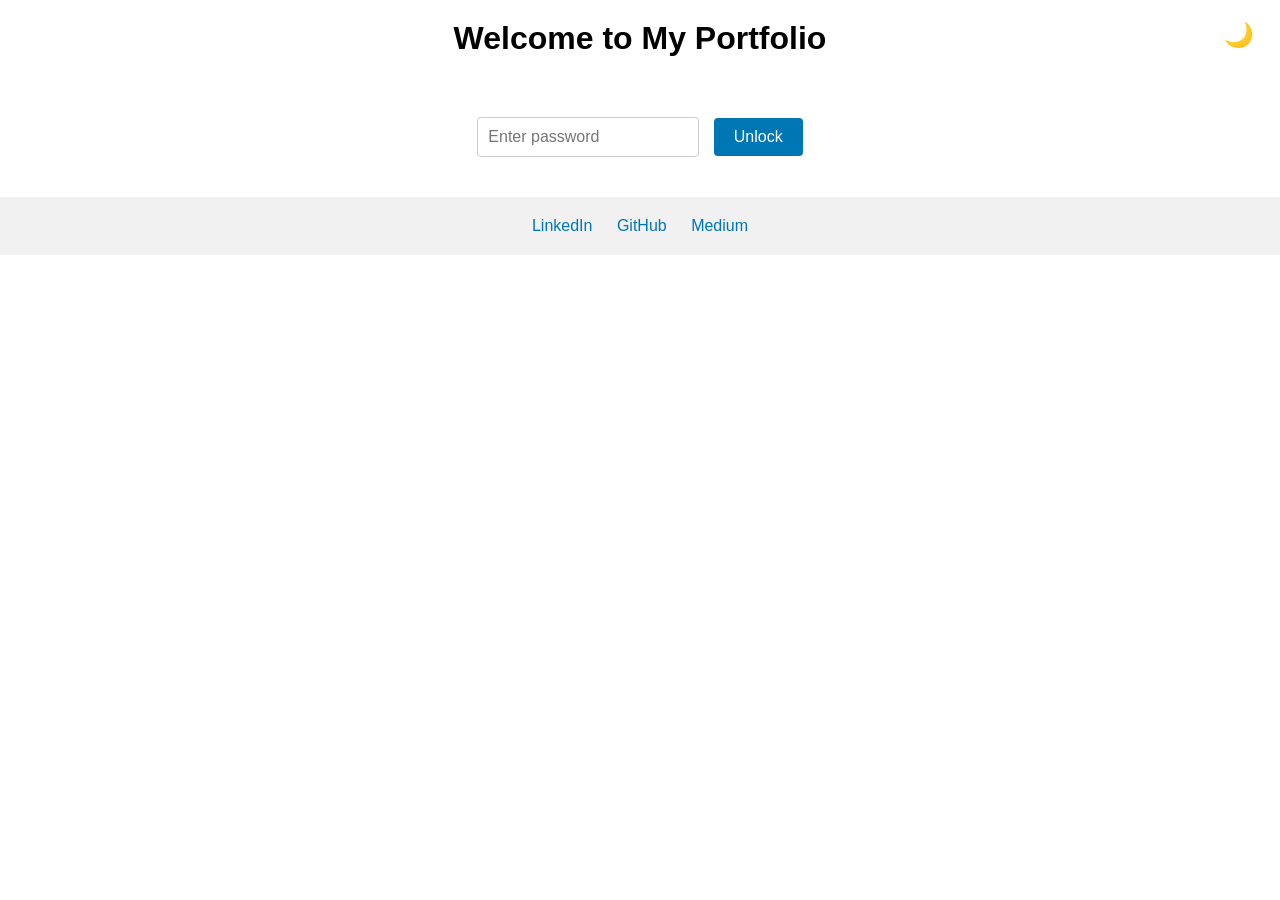
<file: index.html>
<!DOCTYPE html>
<html lang="en">
<head>
  <meta charset="UTF-8">
  <meta name="viewport" content="width=device-width, initial-scale=1.0">
  <title>Justin Chong</title>
  <link rel="icon" type="image/x-icon" href="images/favicon.ico">
  <link rel="stylesheet" href="styles.css">
</head>
<body>
  <header>
    <h1>Welcome to My Portfolio</h1>
    <button id="dark-mode-toggle">🌙</button>
  </header>

  <main>
    <!-- Breadcrumb -->
<!--    <div class="breadcrumb">-->
<!--        <a href="index.html">Home</a>-->
<!--    </div>-->
      
    <!-- Password Section -->
    <div id="password-section">
      <input type="password" id="password-input" placeholder="Enter password">
      <button id="unlock-button">Unlock</button>
      <p id="error-message" style="color: red; display: none;">Incorrect password. Try again.</p>
    </div>

    <!-- Hidden Content -->
    <div id="content-section" style="display: none;">
      <div class="card-container">
        <!-- Card 1 -->
        <a href="projects/project1.html" class="card-link">
            <div class="card">
              <img src="images/EmptyState.svg" alt="Project 1">
              <p>Formulary management tool (CVS)</p>
            </div>
        </a>
        <!-- Card 2 -->
        <a href="projects/project2.html" class="card-link">
            <div class="card">
              <img src="images/EmptyState.svg" alt="Project 2">
              <p>Audience data visualization (CVS)</p>
            </div>
        </a>
        <!-- Card 3 -->
        <a href="projects/project3.html" class="card-link">
            <div class="card">
              <img src="images/EmptyState.svg" alt="Project 3">
              <p>AI driven plan management (CVS)</p>
            </div>
        </a>
        <!-- Card 4 -->
        <a href="projects/project4.html" class="card-link">
            <div class="card">
              <img src="images/EmptyState.svg" alt="Project 4">
              <p>Formulary and drug search (CVS)</p>
            </div>
        </a>
        <!-- Card 5 -->
        <a href="projects/project5.html" class="card-link">
            <div class="card">
              <img src="images/EmptyState.svg" alt="Project 5">
              <p>Budget planning (CVS)</p>
            </div>
        </a>
        <!-- Card 6 -->
        <a href="projects/project6.html" class="card-link">
            <div class="card">
              <img src="images/EmptyState.svg" alt="Project 6">
              <p>Description of Project 6</p>
            </div>
        </a>
        <!-- Card 7 -->
        <a href="projects/project7.html" class="card-link">
            <div class="card">
              <img src="images/EmptyState.svg" alt="Project 7">
              <p>Description of Project 7</p>
            </div>
        </a>
        <!-- Card 8 -->
        <a href="projects/project8.html" class="card-link">
            <div class="card">
              <img src="images/EmptyState.svg" alt="Project 8">
              <p>Description of Project 8</p>
            </div>
        </a>
        <!-- Card 9 -->
        <a href="projects/project9.html" class="card-link">
            <div class="card">
              <img src="images/EmptyState.svg" alt="Project 9">
              <p>Description of Project 9</p>
            </div>
        </a>
      </div>
    </div>
  </main>

<!--   <footer>
    <div class="social-links">
      <a href="https://www.linkedin.com/in/yourprofile" target="_blank">LinkedIn</a>
      <a href="https://github.com/yourprofile" target="_blank">GitHub</a>
      <a href="https://twitter.com/yourprofile" target="_blank">Twitter</a>
    </div>
  </footer>

  <script src="script.js"></script>
</body>
</html> -->

  <footer>
    <div class="social-links">
      <a href="https://www.linkedin.com/in/jjchong/" target="_blank">LinkedIn</a>
      <a href="https://github.com/justinchong1" target="_blank">GitHub</a>
      <a href="https://medium.com/@jchog" target="_blank">Medium</a>
    </div>
  </footer>

  <script src="script.js"></script>
</body>
</html>
</file>
<file: styles.css>
/* Password Section Styles */
#password-section {
  text-align: center;
  margin-top: 40px;
}

#password-input {
  padding: 10px;
  font-size: 16px;
  border: 1px solid #ccc;
  border-radius: 4px;
}

#unlock-button {
  padding: 10px 20px;
  font-size: 16px;
  background-color: #0077b5;
  color: white;
  border: none;
  border-radius: 4px;
  cursor: pointer;
  margin-left: 10px;
}

#unlock-button:hover {
  background-color: #005f8a;
}

#error-message {
  margin-top: 10px;
}

/* General Styles */
body {
  font-family: Arial, sans-serif;
  margin: 0;
  padding: 0;
  transition: background-color 0.3s, color 0.3s;
}

/* Dark Mode Styles */
body.dark-mode {
  background-color: #121212;
  color: #ffffff;
}

body.dark-mode .card {
  background-color: #1e1e1e;
  color: #ffffff;
}

/* Header Styles */
header {
  text-align: center;
  padding: 20px;
  position: relative;
}

header h1 {
  margin: 0;
}

#dark-mode-toggle {
  position: absolute;
  top: 20px;
  right: 20px;
  background: none;
  border: none;
  font-size: 24px;
  cursor: pointer;
}

/* Card Container Styles */
.card-container {
  display: grid;
  grid-template-columns: repeat(3, 1fr);
  gap: 24px;
  padding: 20px;
  max-width: 1200px;
  margin: 0 auto;
}

.card {
  background-color: #f9f9f9;
  border-radius: 8px;
  padding: 16px;
  text-align: left;
  box-shadow: 0 4px 8px rgba(0, 0, 0, 0.1);
}

.card img {
  width: 100%;
  height: auto;
  border-radius: 8px;
}

.card p {
  margin: 10px 0 0;
}

/* Card Link Styles */
.card-link {
  text-decoration: none; /* Remove underline */
  color: inherit; /* Inherit text color */
}

.card-link:hover .card {
  transform: scale(1.05); /* Add hover effect */
  box-shadow: 0 8px 16px rgba(0, 0, 0, 0.2);
}

.card {
  transition: transform 0.3s, box-shadow 0.3s; /* Smooth transition */
}

/* Breadcrumb Styles */
.breadcrumb {
  padding: 10px;
  background-color: #f1f1f1; /* Light mode background */
  margin-bottom: 20px;
}

.breadcrumb a {
  text-decoration: none;
  color: #0077b5; /* Light mode link color */
}

.breadcrumb a:hover {
  text-decoration: underline;
}

/* Dark Mode Styles for Breadcrumb */
body.dark-mode .breadcrumb {
  background-color: #1e1e1e; /* Dark mode background */
  color: #ffffff; /* Dark mode text color */
}

body.dark-mode .breadcrumb a {
  color: #4dabf7; /* Dark mode link color */
}

body.dark-mode .breadcrumb a:hover {
  color: #6bc2ff; /* Dark mode link hover color */
}

/* Project Details Styles */
.project-details {
  max-width: 800px;
  margin: 0 auto;
  padding: 20px;
  text-align: center;
}

.project-details img {
  width: 100%;
  max-width: 400px;
  height: auto;
  border-radius: 8px;
  margin-bottom: 20px;
}

.project-details h1 {
  margin-bottom: 20px;
}

.project-details p {
  font-size: 18px;
  line-height: 1.6;
}

/* Footer Styles */
footer {
  text-align: center;
  padding: 20px;
  background-color: #f1f1f1;
  margin-top: 40px;
}

footer.dark-mode {
  background-color: #1e1e1e;
  color: #ffffff;
}

.social-links a {
  margin: 0 10px;
  text-decoration: none;
  color: #0077b5;
}

.social-links a:hover {
  text-decoration: underline;
}
</file>
